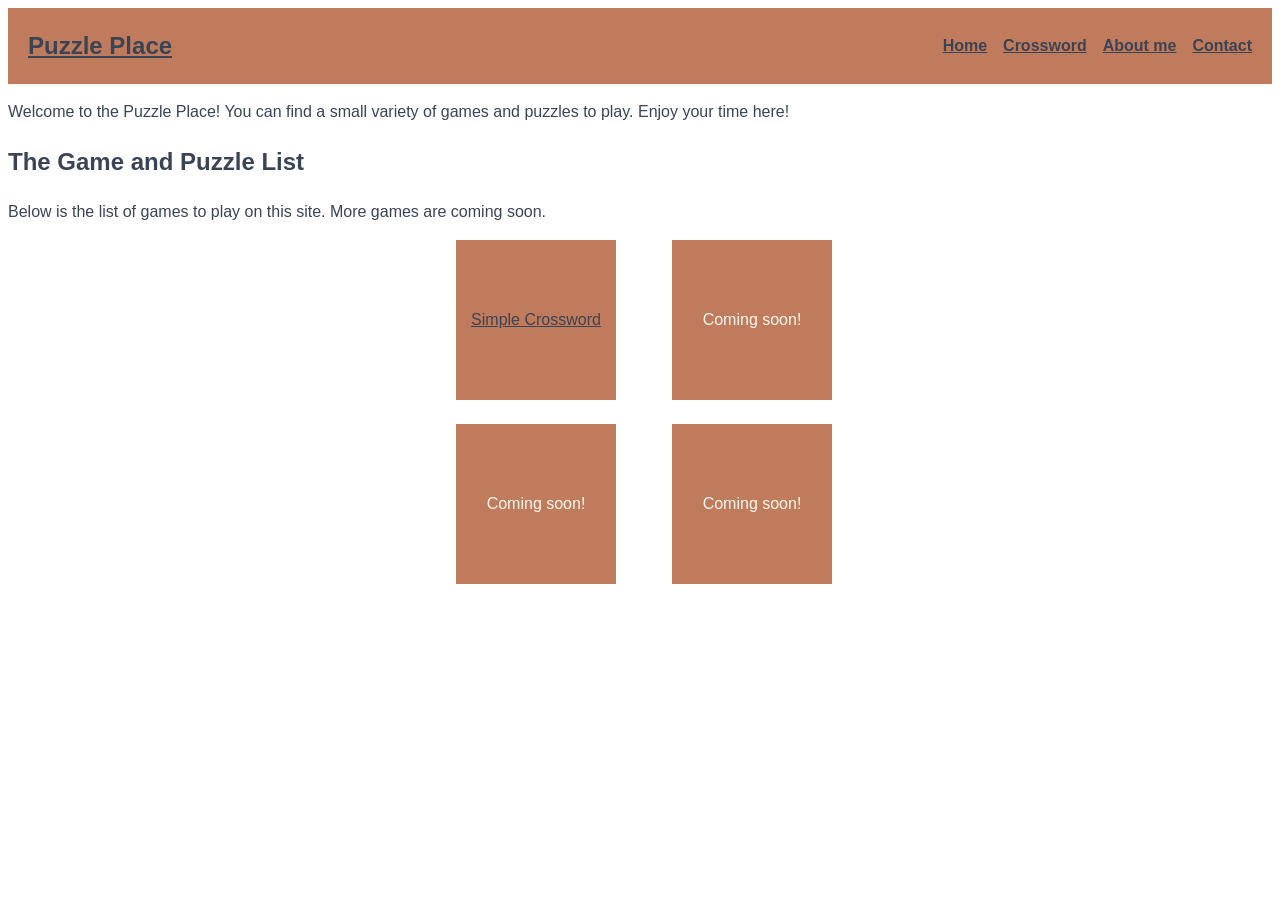
<file: index.html>
<!DOCTYPE html>
<html lang="en">
    <head>
        <meta charset="utf-8">
        <meta name="viewport" 
        content="width=device-width, initial-scale=1">
        <title>Puzzle Place</title>
        <link href="style.css" rel="stylesheet">
    </head>

    <body>
        <nav class="navbar">
            <header class="logo">
                <a href="index.html"><h1>Puzzle Place</h1></a>
            </header>
            <ul class="nav-link-list">
                <li><a class="nav-link" href="index.html">Home</a></li>
                <li><a class="nav-link" href="puzzles.html">Crossword</a></li>
                <li><a class="nav-link" href="about.html">About me</a></li>
                <li><a class="nav-link" href="contact.html">Contact</a></li>
            </ul>
        </nav>
        <main>
            <p>
                Welcome to the Puzzle Place! You can find a small 
                variety of games and puzzles to play. Enjoy your time here!
            </p>
            <section>
                <h2>The Game and Puzzle List</h2>
                <p>
                    Below is the list of games to play on this site. 
                    More games are coming soon.
                </p>
                <ul class="games-grid">
                    <li class="games-grid-link"><a href="puzzles.html">Simple Crossword</a></li>
                    <li class="games-grid-link">Coming soon!</li>
                    <li class="games-grid-link">Coming soon!</li>
                    <li class="games-grid-link">Coming soon!</li>
                </ul>
            </section>
        </main>



    </body>




</html>

<!--Hours worked: 5-->
</file>
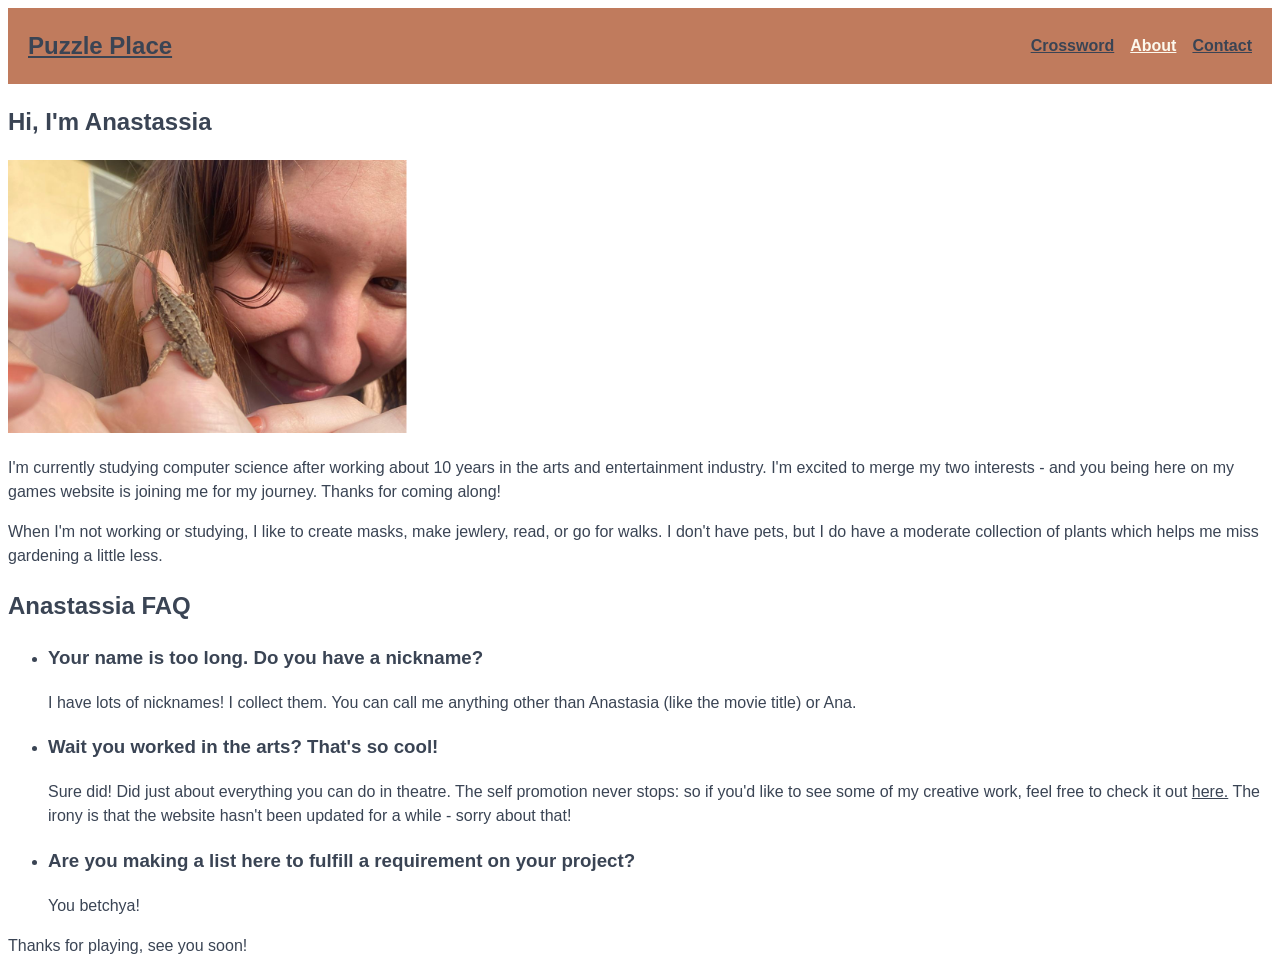
<file: about.html>
<!DOCTYPE html>
<html lang="en">
    <head>
        <meta charset="utf-8">
        <meta name="viewport" 
        content="width=device-width, initial-scale=1">
        <title>About Anastassia</title>
        <link href="style.css" rel="stylesheet">
    </head>

    <body>
        <nav class="navbar">
            <header class="logo">
                <a href="index.html"><h1>Puzzle Place</h1></a>
            </header>
            <ul class="nav-link-list">
                <li><a class="nav-link" href="puzzles.html">Crossword</a></li>
                <li><a class="cur-nav-link" href="about.html">About</a></li>
                <li><a class="nav-link" href="contact.html">Contact</a></li>
            </ul>
        </nav>
        
        <section>
        <h1>Hi, I'm Anastassia</h1>
        <img src="stas_lizard_hor.png" width="400" alt="Photo of Anastassia holding a lizard.">
        <p>
            I'm currently studying computer science after working about
            10 years in the arts and entertainment industry. I'm excited 
            to merge my two interests - and you being here on my games
            website is joining me for my journey. Thanks for coming along!
        </p>
        <div></div>
        <p>
            When I'm not working or studying, I like to create masks,
            make jewlery, read, or go for walks. I don't have pets, but 
            I do have a moderate collection of plants which helps me miss
            gardening a little less. 
        </p>
        </section>

        <h2>Anastassia FAQ</h2>
        <ul>
            <li>
                <h3>Your name is too long. Do you have a nickname?</h3>
                <p>
                    I have lots of nicknames! I collect them. 
                    You can call me anything other than Anastasia (like the movie title) or Ana.
                </p>
            </li>
            <li>
                <h3>Wait you worked in the arts? That's so cool!</h3>
                <p> 
                    Sure did! Did just about everything you can do in theatre. 
                    The self promotion never stops: so if you'd like to see some of my creative work,
                    feel free to check it out 
                    <a href="https://www.vertjanova.com">here.</a>
                    The irony is that the website hasn't been updated for a while - sorry about that!
                </p>
            </li>
            <li>
                <h3>Are you making a list here to fulfill a requirement on your project?</h3>
                <P>You betchya!</P>
            </li>
        </ul>
        <footer>
            <p>Thanks for playing, see you soon!</p>
        </footer>
    </body>
</html>
</file>
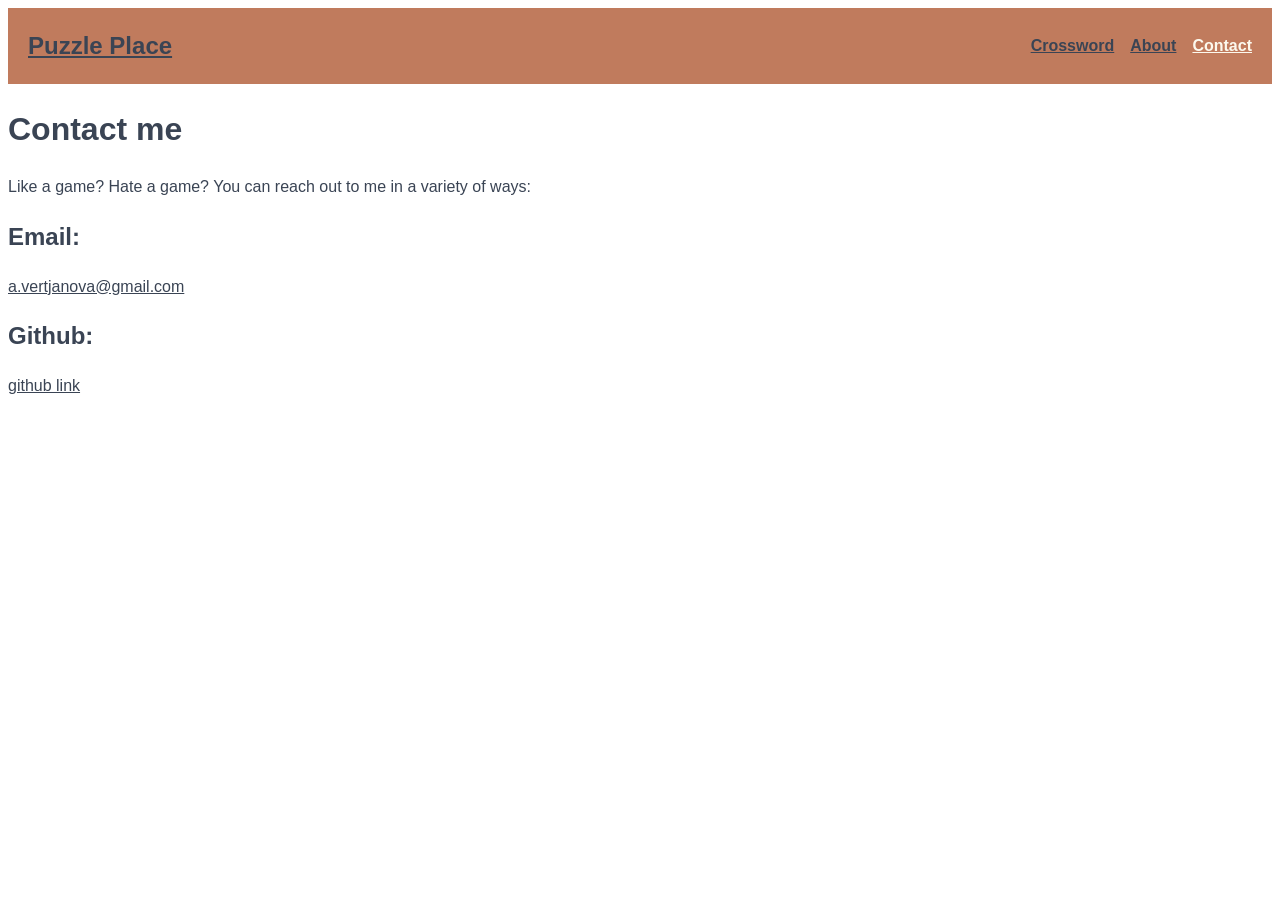
<file: contact.html>
<!DOCTYPE html>
<html lang="en">
    <head>
        <meta charset="utf-8">
        <meta name="viewport" 
        content="width=device-width, initial-scale=1">
        <title>Contact Page</title>
        <link href="style.css" rel="stylesheet">
    </head>

    <body>
        <nav class="navbar">
            <header class="logo">
                <a href="index.html"><h1>Puzzle Place</h1></a>
            </header>
            <ul class="nav-link-list">
                <li><a class="nav-link" href="puzzles.html">Crossword</a></li>
                <li><a class="nav-link" href="about.html">About</a></li>
                <li><a class="cur-nav-link" href="contact.html">Contact</a></li>
            </ul>
        </nav>
        <header>
            <h1>Contact me</h1>
        </header>
        <main>
            <p>Like a game? Hate a game? You can reach out to me in a variety of ways:</p>
        
            <h2>Email:</h2>
            <a href="mailto:a.vertjanova@gmail.com">a.vertjanova@gmail.com</a>
            <h2>Github:</h2>
            <a href="https://https://github.com/AVertjanova">github link</a>
        </main>

    </body>
</html>
</file>
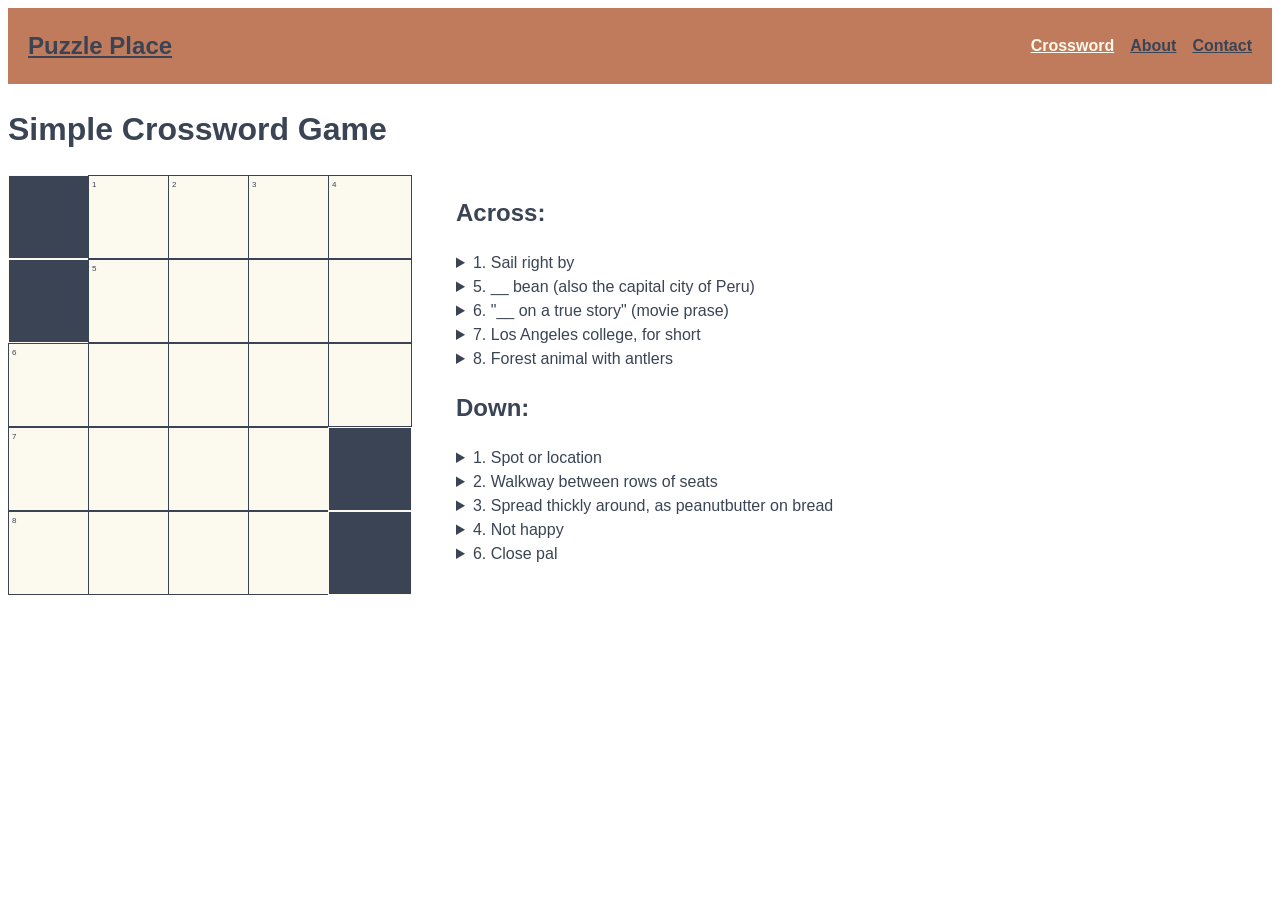
<file: puzzles.html>
<!DOCTYPE html>
<html>
    <head>
        <meta charset="utf-8">
        <meta name="viewport" 
        content="width=device-width, initial-scale=1">
        <title>Simple Crossword</title>
    </head>

    <body>
        <nav class="navbar">
            <header class="logo">
                <a href="index.html"><h1>Puzzle Place</h1></a>
            </header>
            <ul class="nav-link-list">
                <li><a class="cur-nav-link" href="puzzles.html">Crossword</a></li>
                <li><a class="nav-link" href="about.html">About</a></li>
                <li><a class="nav-link" href="contact.html">Contact</a></li>
            </ul>
        </nav>

        <header>
            <h1>Simple Crossword Game</h1>
            <link href="style.css" rel="stylesheet">
        </header>

        <main>
            <div class="crossword-page">
            
            <table class="table-container">
                <tr>
                    <td class="dark-square"></td>
                    <td class="crossword-square">1
                        <input class="cross-input" type="text" maxlength="1"
                            aria-label="Row 1, column 2, 1 down, 1 across" >
                    </td>
                    <td class="crossword-square">2
                        <input class="cross-input" type="text" maxlength="1"
                            aria-label="Row 1, column 3, 2 down" >
                    </td>
                    <td class="crossword-square">3
                        <input class="cross-input" type="text" maxlength="1"
                            aria-label="Row 1, column 4, 3 down" >
                    </td>
                    <td class="crossword-square">4
                        <input class="cross-input" type="text" maxlength="1"
                            aria-label="Row 1, column 5, 4 down" >
                    </td>
                </tr>
                <tr>
                    <td class="dark-square"></td>
                    <td class="crossword-square">5
                        <input class="cross-input" type="text" maxlength="1"
                            aria-label="Row 2, column 2, 5 across" >
                    </td>
                    <td class="crossword-square">
                        <input class="cross-input" type="text" maxlength="1"
                            aria-label="Row 2, column 3">
                    </td>
                    <td class="crossword-square">
                        <input class="cross-input" type="text" maxlength="1"
                            aria-label="Row 2, column 4">
                    </td>
                    <td class="crossword-square">
                        <input class="cross-input" type="text" maxlength="1"
                            aria-label="Row 2, column 5">
                    </td>
                </tr>
                <tr>
                    <td class="crossword-square">6
                        <input class="cross-input" type="text" maxlength="1"
                            aria-label="Row 3, column 1, 6 across" >
                    </td>
                    <td class="crossword-square">
                        <input class="cross-input" type="text" maxlength="1"
                            aria-label="Row 3, column 2">
                    </td>
                    <td class="crossword-square">
                        <input class="cross-input" type="text" maxlength="1"
                            aria-label="Row 3, column 3">
                    </td>
                    <td class="crossword-square">
                        <input class="cross-input" type="text" maxlength="1"
                            aria-label="Row 3, column 4">
                    </td>
                    <td class="crossword-square">
                        <input class="cross-input" type="text" maxlength="1"
                            aria-label="Row 3, column 5">
                    </td>
                </tr>
                <tr>
                    <td class="crossword-square">7
                        <input class="cross-input" type="text" maxlength="1"
                            aria-label="Row 4, column 1, 7 across" >
                    </td>
                    <td class="crossword-square">
                        <input class="cross-input" type="text" maxlength="1"
                            aria-label="Row 4, column 2">
                    </td>
                    <td class="crossword-square">
                        <input class="cross-input" type="text" maxlength="1"
                            aria-label="Row 4, column 3">
                    </td>
                    <td class="crossword-square">
                        <input class="cross-input" type="text" maxlength="1"
                            aria-label="Row 4, column 4">
                    </td>
                    <td class="dark-square"></td>
                </tr>
                <tr>
                    <td class="crossword-square">8
                        <input class="cross-input" type="text" maxlength="1"
                            aria-label="Row 5, column 1, 8 across" >
                    </td>
                    <td class="crossword-square">
                        <input class="cross-input" type="text" maxlength="1"
                            aria-label="Row 5, column 2">
                    </td>
                    <td class="crossword-square">
                        <input class="cross-input" type="text" maxlength="1"
                            aria-label="Row 5, column 3">
                    </td>
                    <td class="crossword-square">
                        <input class="cross-input" type="text" maxlength="1"
                            aria-label="Row 5, column 4">
                    </td>
                    <td class="dark-square"></td>
                </tr>
            </table>

            <div class="clues">
                <h2>Across:</h2>
                <details>
                    <summary>1. Sail right by</summary>
                    <p>pass</p>
                </details>
                <details>
                    <summary>5. __ bean (also the capital city of Peru)</summary>
                    <p>lima</p>
                </details>
                <details>
                    <summary>6. "__ on a true story" (movie prase)</summary>
                    <p>based</p>
                </details>
                <details>
                    <summary>7. Los Angeles college, for short</summary>
                    <p>UCLA</p>
                </details>
                <details>
                    <summary>8. Forest animal with antlers</summary>
                    <p>deer</p>
                </details>

                <h2>Down:</h2>
                <details>
                    <summary>1. Spot or location</summary>
                    <p>place</p>
                </details>
                <details>
                    <summary>2. Walkway between rows of seats</summary>
                    <p>aisle</p>
                </details>
                <details>
                    <summary>3. Spread thickly around, as peanutbutter on bread</summary>
                    <p>smear</p>
                </details>
                <details>
                    <summary>4. Not happy</summary>
                    <p>sad</p>
                </details>
                <details>
                    <summary>6. Close pal</summary>
                    <p>bud</p>
                </details>

            </div>
            </div>

        </main>    
    </body>

<!--Crossword from minicrossword.com-->
</html>
</file>
<file: style.css>
:root {
    --dark: #3A4454;
    --mid: #C07B5D;
    --light: #FCF9EE;
    --cross-square: 5rem;
}

* {
    color: var(--dark);
    font-family: Verdana, Geneva, Tahoma, sans-serif;
    line-height: 1.5;
}


/* NavBar Classes */

.navbar {
    background-color: var(--mid);
    display: flex;
    justify-content: space-between;
    align-items: center;
    position: sticky;
    top: 0;

}

.logo {
    color: var(--light);
    padding-left: 20px;
}

.nav-link-list {
    display: flex;
    list-style-type: none;
    padding: 0;
    margin: 0;
    gap: 1rem;
    padding-right: 20px;
}

.nav-link {
    color: var(--dark);
    font-weight: bold;
}

.cur-nav-link {
    color: var(--light);
    font-weight: bold;
}

.nav-link:hover,
.nav-link:focus-visible {
    color: var(--light);
}

/* Front Page Grid Classes */

.games-grid {
    display: grid;
    grid-template-columns: repeat(2, 12rem);
    grid-row-gap: 1.5rem;
    grid-column-gap: 1.5rem;
    list-style-type: none;
    justify-content: center;
    align-items: center;
    
}

.games-grid-link {
    border: var(--mid);
    height: 10rem;
    width: 10rem;
    background-color: var(--mid);
    color: var(--light);
    font-size: 1rem;
    display: flex;
    justify-content: center;
    align-items: center;
}

.games-grid-link:hover {
    transform: scale(1.1);
}

.games-grid-link:hover{
    border: 1px solid var(--dark);
}


/* Crossword Classes */

.crossword-page {
    display: flex; 
    flex-wrap: wrap;
    gap: 3rem;
}

@media (max-width: 800px){
    .crossword-page{
        flex-direction: column;
    }
}

.clues {
    color: var(--dark);
    width: 26rem;
}

.table-container {
    display: grid;
    grid-template-columns: repeat(5, var(--cross-square));
    border:1px var(--dark);
}

tbody, tr {
    display: contents;
}

.crossword-square {
    background-color: var(--light);
    color: var(--dark);
    border: 1px solid var(--dark);
    height: var(--cross-square);;
    width: var(--cross-square);;
    display: grid;
    justify-content: center;
    align-content: end;
    font-size: .5rem;
    
}

.cross-input {
    background-color: var(--light);
    height: 4rem;
    width: 4.5rem;
    font-size: 3rem;
    justify-content: center;
    align-items: last baseline;
    border: none;

}

.dark-square {
    background-color: var(--dark);
    color: var(--dark);
    border: 1px solid var(--light);
    height: var(--cross-square);
    width: var(--cross-square);
}
</file>
